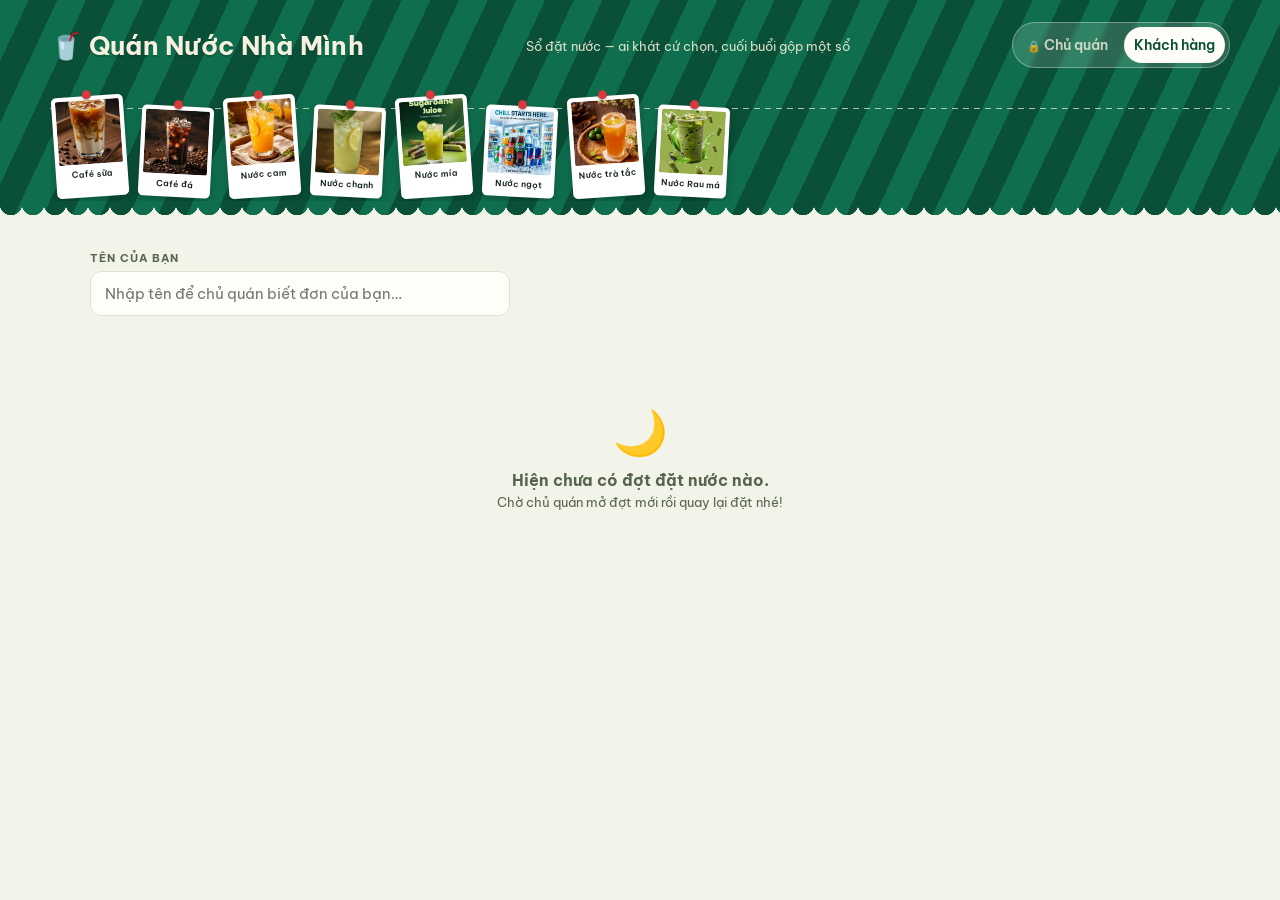
<file: ma-nguon-tham-khao/index.html>
<!DOCTYPE html>
<html lang="vi">
<head>
<meta charset="UTF-8">
<title>Quán Nước Nhà Mình — Sổ Đặt Nước</title>
<link rel="preconnect" href="https://fonts.googleapis.com">
<link href="https://fonts.googleapis.com/css2?family=Fredoka:wght@500;600;700&family=Be+Vietnam+Pro:wght@400;500;600;700&family=Space+Mono:wght@400;700&display=swap" rel="stylesheet">
<link rel="stylesheet" href="style.css">
</head>
<body>

<div class="hero">
  <div class="hero-top">
    <div class="logo">🥤 Quán Nước Nhà Mình</div>
    <div class="tagline">Sổ đặt nước — ai khát cứ chọn, cuối buổi gộp một sổ</div>
    <div class="tabs">
      <button class="tab-btn" data-role="owner"><span class="lock-ic">🔒</span>Chủ quán</button>
      <button class="tab-btn active" data-role="customer">Khách hàng</button>
    </div>
  </div>
  <div class="photo-string" id="photo-string"></div>
</div>

<main>

  <!-- ============ OWNER VIEW ============ -->
  <section id="view-owner" class="view">

    <div class="owner-subtabs">
      <button class="owner-subtab-btn active" data-subtab="dashboard">🧾 Quản lý quán</button>
      <button class="owner-subtab-btn" data-subtab="history">📖 Sổ ghi chép</button>
    </div>

    <div id="owner-subview-dashboard" class="owner-subview active">
      <div class="owner-layout">
        <div class="col-session">
          <div class="card">
            <div class="card-head">
              <div>
                <span class="eyebrow">Đợt đặt nước</span>
                <span id="session-pill" class="pill closed">Đã đóng</span>
              </div>
              <div id="owner-session-actions"></div>
            </div>

            <div id="owner-revenue" class="revenue" style="display:none;">
              <div class="num" id="owner-revenue-num">0đ</div>
              <div class="lbl">Tổng doanh thu đợt này · <span id="owner-order-count">0</span> đơn</div>
            </div>

            <div id="owner-tickets" class="ticket-roll"></div>
          </div>
        </div>

        <div class="col-side">
          <div class="card">
            <div class="card-head">
              <div class="card-title">📋 Menu &amp; giá</div>
            </div>
            <div id="menu-list"></div>
            <div class="add-drink-row">
              <input type="text" id="new-drink-name" placeholder="Tên món mới…">
              <input type="number" id="new-drink-price" placeholder="Giá">
              <button class="btn btn-ghost" id="add-drink-btn">+ Thêm</button>
            </div>
          </div>
        </div>
      </div>
    </div>

    <div id="owner-subview-history" class="owner-subview">
      <div class="card">
        <div class="card-head">
          <div class="card-title">📖 Sổ ghi chép</div>
        </div>
        <div id="history-summary" class="history-summary"></div>
        <div id="history-list"></div>
      </div>
    </div>

  </section>

  <!-- ============ CUSTOMER VIEW ============ -->
  <section id="view-customer" class="view active">
    <div class="name-bar">
      <label for="customer-name">Tên của bạn</label>
      <input type="text" id="customer-name" placeholder="Nhập tên để chủ quán biết đơn của bạn…">
    </div>

    <div id="customer-content"></div>
  </section>

</main>

<div id="stamp-toast" class="stamp-toast">Đã nhận đơn ✓</div>

<div id="pin-overlay" class="pin-overlay">
  <div class="pin-box">
    <div class="pin-title" id="pin-title">Nhập mã chủ quán</div>
    <div class="pin-sub" id="pin-sub">Trang này chỉ dành cho chủ quán.</div>
    <input type="password" id="pin-input" inputmode="numeric" autocomplete="off" placeholder="••••">
    <div class="pin-error" id="pin-error"></div>
    <div class="pin-actions">
      <button class="btn btn-ghost" id="pin-cancel">Huỷ</button>
      <button class="btn btn-primary" id="pin-submit">Xác nhận</button>
    </div>
  </div>
</div>

<script src="script.js"></script>
</body>
</html>
</file>
<file: ma-nguon-tham-khao/style.css>
:root{
    --paper:#F2F4E9;
    --card:#FFFDF7;
    --ink:#16241C;
    --ink-soft:#57654C;
    --jade:#0F6E4D;
    --jade-dark:#0A4F38;
    --jade-pale:#DCEEE1;
    --mango:#EE9312;
    --hibiscus:#D8393D;
    --butter:#F5C43F;
    --sky:#2E86A6;
    --line:#DFE4CE;
    --shadow: 0 2px 0 rgba(22,36,28,0.06);
  }
  html{overflow-x:hidden;}
  *{box-sizing:border-box;}
  body{
    margin:0;
    overflow-x:hidden;
    background:var(--paper);
    color:var(--ink);
    font-family:'Be Vietnam Pro',sans-serif;
    min-height:100vh;
    padding-bottom:60px;
  }
  h1,h2,h3,.display{font-family:'Fredoka',cursive;}
  .mono{font-family:'Space Mono',monospace;}

  /* ===== HERO ===== */
  .hero{
    position:relative;
    background:
      repeating-linear-gradient(115deg, var(--jade) 0 26px, var(--jade-dark) 26px 52px);
    padding:26px 16px 20px;
    color:#F5F1DE;
    overflow:hidden;
  }
  .hero::after{
    content:"";
    position:absolute;left:0;right:0;bottom:-1px;height:22px;
    background:var(--paper);
    -webkit-mask-image:radial-gradient(circle at 11px 0, transparent 11px, black 11.5px);
    mask-image:radial-gradient(circle at 11px 0, transparent 11px, black 11.5px);
    -webkit-mask-size:22px 22px; mask-size:22px 22px;
    -webkit-mask-repeat:repeat-x; mask-repeat:repeat-x;
  }
  .hero-top{
    text-align:center;position:relative;z-index:2;
  }
  .logo{
    font-size:28px;font-weight:700;letter-spacing:0.3px;
    display:flex;align-items:center;justify-content:center;gap:8px;
    text-shadow:0 2px 0 rgba(0,0,0,0.15);
  }
  .tagline{font-size:12.5px;opacity:0.88;margin-top:3px;}

  .tabs{
    display:flex;justify-content:center;gap:6px;
    margin:16px auto 0;max-width:320px;
    background:rgba(255,253,247,0.14);
    border:1.5px solid rgba(255,253,247,0.35);
    border-radius:999px;padding:4px;
    backdrop-filter:blur(2px);
  }
  .tab-btn{
    flex:1;border:none;background:transparent;padding:9px 10px;border-radius:999px;
    font-family:'Be Vietnam Pro',sans-serif;font-weight:600;font-size:14px;
    color:#F5F1DE;cursor:pointer;opacity:0.8;
  }
  .tab-btn.active{background:var(--card);color:var(--jade-dark);opacity:1;}
  .tab-btn .lock-ic{font-size:11px;margin-right:3px;}

  /* polaroid string */
  .photo-string{
    position:relative;margin-top:20px;z-index:2;
    display:flex;gap:14px;overflow-x:auto;padding:10px 18px 4px;
    scrollbar-width:none;
  }
  .photo-string::-webkit-scrollbar{display:none;}
  .photo-string::before{
    content:"";position:absolute;top:22px;left:0;right:0;height:1px;
    background:repeating-linear-gradient(90deg, rgba(245,241,222,0.7) 0 6px, transparent 6px 11px);
  }
  .polaroid{
    flex:0 0 auto;width:72px;background:#fff;padding:4px 4px 8px;border-radius:5px;
    box-shadow:0 4px 10px rgba(0,0,0,0.22);position:relative;
  }
  .polaroid:nth-child(odd){transform:rotate(-4deg);}
  .polaroid:nth-child(even){transform:rotate(3deg);margin-top:10px;}
  .polaroid .pin{
    position:absolute;top:-6px;left:50%;transform:translateX(-50%);
    width:9px;height:9px;border-radius:50%;
    background:var(--hibiscus);box-shadow:0 1px 2px rgba(0,0,0,0.4);
  }
  .polaroid img{width:100%;height:64px;object-fit:cover;border-radius:2px;display:block;}
  .polaroid .cap{
    font-size:8.5px;text-align:center;color:var(--ink);font-weight:600;margin-top:4px;
    white-space:nowrap;overflow:hidden;text-overflow:ellipsis;
  }

  main{max-width:640px;margin:0 auto;padding:22px 14px 0;}
  .view{display:none;}
  .view.active{display:block;}

  /* ===== Cards ===== */
  .card{
    background:var(--card);border:1.5px solid var(--line);border-radius:16px;
    padding:18px;margin-bottom:18px;box-shadow:var(--shadow);
  }
  .card-head{display:flex;align-items:center;justify-content:space-between;margin-bottom:12px;}
  .card-title{font-size:18px;font-weight:700;display:flex;align-items:center;gap:8px;}
  .eyebrow{
    font-size:11px;letter-spacing:1.5px;text-transform:uppercase;color:var(--ink-soft);
    font-weight:700;margin-bottom:4px;display:block;
  }

  .pill{
    display:inline-flex;align-items:center;gap:6px;font-size:12px;font-weight:700;
    padding:5px 11px;border-radius:999px;
  }
  .pill.open{background:var(--jade-pale);color:var(--jade-dark);}
  .pill.open::before{content:"";width:7px;height:7px;border-radius:50%;background:var(--jade-dark);box-shadow:0 0 0 3px rgba(10,79,56,0.15);}
  .pill.closed{background:#EFE9D8;color:var(--ink-soft);}
  .pill.closed::before{content:"";width:7px;height:7px;border-radius:50%;background:var(--ink-soft);}

  button{cursor:pointer;font-family:inherit;}
  .btn{border:none;border-radius:11px;padding:12px 18px;font-weight:700;font-size:14.5px;transition:transform .12s ease;}
  .btn:active{transform:scale(0.97);}
  .btn-primary{background:var(--jade);color:#fff;}
  .btn-stamp{background:var(--hibiscus);color:#fff;}
  .btn-ghost{background:transparent;border:1.5px solid var(--line);color:var(--ink);}
  .btn-block{width:100%;}
  .btn:disabled{opacity:.45;cursor:not-allowed;}

  .revenue{text-align:center;padding:14px 0 6px;}
  .revenue .num{font-family:'Space Mono',monospace;font-size:34px;font-weight:700;color:var(--hibiscus);}
  .revenue .lbl{font-size:12px;color:var(--ink-soft);}

  /* ===== Ticket ===== */
  .ticket-roll{max-height:280px;overflow-y:auto;padding:4px 2px;margin-top:10px;}
  .ticket{
    position:relative;background:#fff;border:1px dashed var(--line);border-radius:4px;
    margin:14px 4px;padding:12px 14px 10px;
  }
  .ticket::before{
    content:"";position:absolute;top:-8px;left:0;right:0;height:16px;
    background:radial-gradient(circle,var(--paper) 8px,transparent 9px) repeat-x;
    background-size:18px 16px;background-position:-3px 0;
  }
  .ticket::after{
    content:"";position:absolute;bottom:-8px;left:0;right:0;height:16px;
    background:radial-gradient(circle,var(--paper) 8px,transparent 9px) repeat-x;
    background-size:18px 16px;background-position:-3px -8px;
  }
  .ticket-top{display:flex;justify-content:space-between;align-items:baseline;font-size:14px;font-weight:700;margin-bottom:6px;}
  .ticket-time{font-family:'Space Mono',monospace;font-size:11px;color:var(--ink-soft);font-weight:400;}
  .ticket-items{font-size:13px;color:var(--ink-soft);line-height:1.7;}
  .ticket-total{
    text-align:right;font-family:'Space Mono',monospace;font-weight:700;
    margin-top:6px;padding-top:6px;border-top:1px dashed var(--line);font-size:14px;color:var(--jade-dark);
  }
  .empty{text-align:center;color:var(--ink-soft);font-size:13.5px;padding:24px 10px;}

  /* ===== Menu editor ===== */
  .menu-row{display:flex;flex-wrap:wrap;align-items:center;gap:8px 10px;padding:9px 0;border-bottom:1px solid var(--line);}
  .menu-row:last-of-type{border-bottom:none;}
  .thumb{width:38px;height:38px;border-radius:9px;object-fit:cover;flex-shrink:0;background:var(--jade-pale);display:block;}
  .thumb-upload{position:relative;display:inline-block;cursor:pointer;flex-shrink:0;}
  .thumb-upload input[type=file]{position:absolute;inset:0;opacity:0;cursor:pointer;width:100%;height:100%;}
  .thumb-empty{
    display:flex;align-items:center;justify-content:center;color:var(--ink-soft);
    font-size:16px;border:1.5px dashed var(--line);background:transparent;
  }
  .thumb-upload::after{
    content:"✎";position:absolute;bottom:-3px;right:-3px;background:var(--jade);color:#fff;
    width:16px;height:16px;border-radius:50%;font-size:9px;display:flex;align-items:center;justify-content:center;
    box-shadow:0 1px 2px rgba(0,0,0,.3);pointer-events:none;
  }
  .menu-row input[type=text]{
    flex:1 1 100px;min-width:60px;border:none;background:transparent;font-weight:600;font-size:14.5px;color:var(--ink);
    font-family:inherit;padding:4px 2px;border-bottom:1px solid transparent;
  }
  .menu-row input[type=text]:focus{outline:none;border-bottom:1px solid var(--jade);}
  .price-input{
    width:78px;flex:0 0 auto;border:1px solid var(--line);border-radius:8px;padding:6px 6px;
    font-family:'Space Mono',monospace;font-size:13px;text-align:right;background:#fff;color:var(--ink);
  }
  .price-input:focus{outline:none;border-color:var(--jade);}
  .icon-btn{border:none;background:transparent;color:var(--ink-soft);font-size:16px;width:26px;height:26px;border-radius:6px;flex-shrink:0;}
  .icon-btn:hover{background:#F4E4E1;color:var(--hibiscus);}
  .add-drink-row{display:flex;flex-wrap:wrap;gap:8px;margin-top:12px;}
  .add-drink-row input[type=text]{flex:1 1 140px;min-width:0;border:1px solid var(--line);border-radius:8px;padding:9px 10px;font-family:inherit;font-size:14px;}
  .add-drink-row input[type=number]{width:88px;flex:0 0 auto;border:1px solid var(--line);border-radius:8px;padding:9px 8px;font-family:'Space Mono',monospace;font-size:13px;}

  /* ===== History ===== */
  .hist-item{border-bottom:1px solid var(--line);padding:10px 0;cursor:pointer;}
  .hist-item:last-child{border-bottom:none;}
  .hist-top{display:flex;justify-content:space-between;align-items:center;}
  .hist-date{font-weight:600;font-size:14px;}
  .hist-meta{font-size:12px;color:var(--ink-soft);}
  .hist-total{font-family:'Space Mono',monospace;font-weight:700;color:var(--hibiscus);}
  .hist-detail{display:none;margin-top:8px;padding-left:2px;}
  .hist-detail.open{display:block;}

  /* ===== Customer view ===== */
  .name-bar{position:sticky;top:0;z-index:5;background:var(--paper);padding:0 0 14px;}
  .name-bar input{
    width:100%;border:1.5px solid var(--line);border-radius:11px;padding:12px 14px;
    font-family:inherit;font-size:15px;background:var(--card);color:var(--ink);
  }
  .name-bar input:focus{outline:none;border-color:var(--jade);}
  .name-bar label{font-size:11px;text-transform:uppercase;letter-spacing:1px;color:var(--ink-soft);font-weight:700;display:block;margin-bottom:6px;}

  .drink-grid{display:flex;flex-direction:column;gap:10px;}
  .drink-card{
    background:var(--card);border:1.5px solid var(--line);border-radius:14px;padding:10px 14px;
  }
  .drink-info{display:flex;align-items:center;gap:11px;}
  .drink-thumb{width:52px;height:52px;border-radius:12px;object-fit:cover;flex-shrink:0;}
  .drink-name{font-weight:600;font-size:15px;}
  .drink-price{font-family:'Space Mono',monospace;font-size:12.5px;color:var(--ink-soft);}
  .stepper{display:flex;align-items:center;gap:10px;}
  .stepper button{
    width:30px;height:30px;border-radius:8px;border:1.5px solid var(--line);
    background:#fff;font-size:16px;font-weight:700;color:var(--jade);line-height:1;
  }
  .stepper button:active{background:var(--jade-pale);}
  .stepper .qty{width:20px;text-align:center;font-family:'Space Mono',monospace;font-weight:700;}

  .cart-bar{
    position:sticky;bottom:14px;margin-top:16px;background:var(--jade-dark);color:#F5F1DE;
    border-radius:14px;padding:13px 16px;display:flex;align-items:center;justify-content:space-between;
    box-shadow:0 6px 18px rgba(15,60,45,0.35);
  }
  .cart-bar .cart-total{font-family:'Space Mono',monospace;font-weight:700;font-size:16px;}
  .cart-bar .cart-lbl{font-size:11px;opacity:.75;letter-spacing:.5px;text-transform:uppercase;}
  .cart-bar button{background:var(--hibiscus);color:#fff;border:none;border-radius:9px;padding:10px 18px;font-weight:700;font-size:14px;}
  .cart-bar button:disabled{opacity:.4;}

  .stamp-toast{
    position:fixed;left:50%;top:40%;transform:translate(-50%,-50%) rotate(-8deg) scale(0.7);
    border:5px solid var(--hibiscus);color:var(--hibiscus);
    font-family:'Fredoka',cursive;font-weight:700;font-size:26px;letter-spacing:2px;
    padding:14px 26px;border-radius:10px;opacity:0;pointer-events:none;
    transition:all .35s cubic-bezier(.34,1.56,.64,1);z-index:50;
    background:rgba(242,244,233,0.94);text-transform:uppercase;
  }
  .stamp-toast.show{opacity:1;transform:translate(-50%,-50%) rotate(-8deg) scale(1);}

  .closed-state{text-align:center;padding:50px 20px;color:var(--ink-soft);}
  .closed-state .big{font-size:44px;margin-bottom:10px;}

  ::-webkit-scrollbar{width:6px;}
  ::-webkit-scrollbar-thumb{background:var(--line);border-radius:4px;}

  .pin-overlay{position:fixed;inset:0;background:rgba(10,40,28,0.6);display:none;align-items:center;justify-content:center;z-index:100;padding:20px;}
  .pin-overlay.show{display:flex;}
  .pin-box{background:var(--card);border-radius:16px;padding:22px;width:100%;max-width:300px;box-shadow:0 12px 30px rgba(10,40,28,0.35);text-align:center;}
  .pin-title{font-family:'Fredoka',cursive;font-size:19px;font-weight:700;margin-bottom:4px;}
  .pin-sub{font-size:12.5px;color:var(--ink-soft);margin-bottom:14px;line-height:1.5;}
  .pin-box input{
    width:100%;border:1.5px solid var(--line);border-radius:10px;padding:12px;text-align:center;
    font-family:'Space Mono',monospace;font-size:18px;letter-spacing:4px;background:#fff;color:var(--ink);margin-bottom:8px;
  }
  .pin-box input:focus{outline:none;border-color:var(--jade);}
  .pin-error{color:var(--hibiscus);font-size:12px;font-weight:600;min-height:16px;margin-bottom:6px;}
  .pin-actions{display:flex;gap:8px;margin-top:6px;}
  .pin-actions .btn{flex:1;}
  .owner-settings-row{display:flex;justify-content:flex-end;margin-top:-6px;margin-bottom:10px;}
  .owner-settings-row button{background:none;border:none;color:var(--ink-soft);font-size:12px;cursor:pointer;text-decoration:underline;padding:2px;}

  .menu-item-block{border-bottom:1px solid var(--line);}
  .menu-item-block:last-child{border-bottom:none;}
  .menu-item-block .menu-row{border-bottom:none;}
  .menu-row-toggle{
    background:none;border:none;color:var(--ink-soft);font-size:11.5px;font-weight:600;
    cursor:pointer;padding:5px 8px;border-radius:7px;white-space:nowrap;flex-shrink:0;
  }
  .menu-row-toggle:hover{background:var(--jade-pale);color:var(--jade-dark);}
  .submenu{margin:0 0 12px 30px;padding:8px 0 4px 12px;border-left:2px solid var(--jade-pale);}
  .subchild-row{display:flex;flex-wrap:wrap;align-items:center;gap:6px 8px;padding:6px 0;}
  .subchild-row .child-name-input{
    flex:1 1 90px;min-width:60px;border:none;background:transparent;font-size:13.5px;color:var(--ink);
    font-family:inherit;padding:3px 2px;border-bottom:1px solid transparent;
  }
  .subchild-row .child-name-input:focus{outline:none;border-bottom:1px solid var(--jade);}
  .subchild-row .child-price-input{width:80px;font-size:12px;padding:5px 6px;}
  .add-child-row{display:flex;flex-wrap:wrap;gap:6px;margin-top:6px;}
  .add-child-row input[type=text]{flex:1 1 110px;min-width:0;border:1px solid var(--line);border-radius:7px;padding:7px 9px;font-size:13px;font-family:inherit;}
  .add-child-row input[type=number]{width:76px;flex:0 0 auto;border:1px solid var(--line);border-radius:7px;padding:7px 7px;font-family:'Space Mono',monospace;font-size:12px;}
  .add-child-row button{font-size:12px;padding:7px 10px;flex-shrink:0;}

  .drink-card-head{display:flex;align-items:center;justify-content:space-between;gap:10px;}
  .expand-toggle{
    background:none;border:none;color:var(--jade-dark);font-size:12px;font-weight:600;
    cursor:pointer;padding:5px 6px 0;border-radius:6px;display:inline-flex;align-items:center;gap:3px;
  }
  .expand-toggle:hover{text-decoration:underline;}
  .sub-drinks{margin-top:10px;padding-top:10px;border-top:1px dashed var(--line);display:flex;flex-direction:column;gap:8px;}
  .sub-drink-row{display:flex;align-items:center;justify-content:space-between;padding-left:10px;border-left:2px solid var(--jade-pale);}
  .sub-drink-info .name{font-size:13.5px;font-weight:600;}
  .sub-drink-info .price{font-size:11.5px;color:var(--ink-soft);font-family:'Space Mono',monospace;}

  /* ===== Owner sub-navigation (Sổ ghi chép as its own section) ===== */
  .owner-subtabs{
    display:flex;gap:8px;margin-bottom:18px;
    background:var(--jade-pale);border-radius:13px;padding:4px;max-width:360px;
  }
  .owner-subtab-btn{
    flex:1;border:none;background:transparent;padding:10px 12px;border-radius:10px;
    font-family:'Be Vietnam Pro',sans-serif;font-weight:600;font-size:13.5px;
    color:var(--jade-dark);cursor:pointer;opacity:0.72;
  }
  .owner-subtab-btn.active{background:var(--card);opacity:1;box-shadow:var(--shadow);}
  .owner-subview{display:none;}
  .owner-subview.active{display:block;}

  /* ===== History page — refined layout ===== */
  .history-summary{
    display:flex;gap:22px;flex-wrap:wrap;
    padding:2px 2px 18px;margin-bottom:16px;border-bottom:1px solid var(--line);
  }
  .history-summary .stat .num{font-family:'Space Mono',monospace;font-weight:700;font-size:20px;color:var(--jade-dark);}
  .history-summary .stat.revenue .num{color:var(--hibiscus);}
  .history-summary .stat .lbl{font-size:11px;color:var(--ink-soft);text-transform:uppercase;letter-spacing:.5px;margin-top:2px;}

  .hist-item{border:none;border-bottom:1px solid var(--line);padding:14px 0;cursor:pointer;}
  .hist-item:last-child{border-bottom:none;}
  .hist-top{display:flex;justify-content:space-between;align-items:center;}
  .hist-date{font-weight:700;font-size:14.5px;display:flex;align-items:center;gap:6px;}
  .hist-date .chevron{font-size:11px;color:var(--ink-soft);transition:transform .15s ease;}
  .hist-item.open .hist-date .chevron{transform:rotate(90deg);}
  .hist-meta{font-size:12px;color:var(--ink-soft);margin-top:2px;}
  .hist-total{font-family:'Space Mono',monospace;font-weight:700;color:var(--hibiscus);font-size:15px;}
  .hist-detail{display:none;margin-top:12px;}
  .hist-detail.open{display:block;}

  .hist-order-card{
    background:var(--paper);border:1px solid var(--line);border-radius:12px;
    padding:11px 13px;margin-bottom:8px;
  }
  .hist-order-card:last-child{margin-bottom:0;}
  .hist-order-top{display:flex;justify-content:space-between;align-items:baseline;margin-bottom:7px;}
  .hist-order-name{font-weight:700;font-size:13.5px;color:var(--ink);}
  .hist-order-time{font-size:10.5px;color:var(--ink-soft);font-family:'Space Mono',monospace;}
  .hist-order-items{display:flex;flex-wrap:wrap;gap:6px;margin-bottom:8px;}
  .hist-item-chip{
    background:var(--jade-pale);color:var(--jade-dark);font-size:11.5px;font-weight:600;
    padding:4px 10px;border-radius:999px;white-space:nowrap;
  }
  .hist-order-total{
    text-align:right;font-family:'Space Mono',monospace;font-weight:700;font-size:13px;
    color:var(--ink);padding-top:7px;border-top:1px dashed var(--line);
  }

  @media (max-width:400px){
    .logo{font-size:24px;}
    .revenue .num{font-size:28px;}
  }

  /* ============================================================
     DESKTOP LAYOUT (PC) — dedicated two-column interface
     ============================================================ */
  .cart-panel{display:none;}

  @media (min-width:900px){
    body{padding-bottom:0;}

    /* ---- hero: horizontal on desktop ---- */
    .hero{padding:22px 40px 24px;}
    .hero-top{
      max-width:1180px;margin:0 auto;
      display:flex;align-items:center;justify-content:space-between;text-align:left;gap:24px;
    }
    .logo{font-size:26px;justify-content:flex-start;}
    .tagline{margin-top:2px;}
    .tabs{margin:0;max-width:300px;flex-shrink:0;}
    .photo-string{max-width:1180px;margin:18px auto 0;padding:10px 4px 4px;}

    main{max-width:1180px;padding:26px 40px 0;}

    /* ---- Owner: two-column dashboard ---- */
    .owner-layout{display:grid;grid-template-columns:0.9fr 1.1fr;gap:20px;align-items:start;}
    .owner-layout .card{margin-bottom:20px;}
    .owner-settings-row{max-width:1180px;}
    .ticket-roll{max-height:420px;}

    /* ---- Menu & giá: roomier, more refined on desktop ---- */
    .col-side .menu-row{padding:15px 6px;gap:16px;border-radius:12px;}
    .col-side .menu-row:hover{background:var(--paper);}
    .col-side .thumb-upload{width:56px;height:56px;}
    .col-side .thumb,
    .col-side .thumb-empty{width:56px;height:56px;border-radius:13px;font-size:20px;}
    .col-side .thumb-upload::after{width:19px;height:19px;font-size:11px;}
    .col-side .menu-row input[type=text]{font-size:16.5px;flex-basis:140px;}
    .col-side .price-input{width:108px;font-size:14.5px;padding:9px 11px;border-radius:9px;}
    .col-side .menu-row-toggle{
      font-size:12.5px;padding:7px 13px;border-radius:999px;
      background:var(--jade-pale);color:var(--jade-dark);
    }
    .col-side .menu-row-toggle:hover{background:var(--jade);color:#fff;}
    .col-side .icon-btn{width:32px;height:32px;font-size:17px;border-radius:9px;}
    .col-side .submenu{margin-left:72px;}
    .col-side .add-drink-row{margin-top:16px;gap:10px;}
    .col-side .add-drink-row input[type=text]{padding:11px 13px;font-size:14.5px;}
    .col-side .add-drink-row input[type=number]{width:104px;padding:11px 10px;font-size:13.5px;}
    .col-side .add-drink-row button{padding:11px 18px;}
    .col-side .card-title{font-size:19px;}

    /* ---- Customer: drink grid + sticky sidebar cart ---- */
    .name-bar{position:static;background:transparent;padding:0 0 18px;max-width:1180px;}
    .name-bar input{max-width:420px;}
    .customer-layout{display:grid;grid-template-columns:1fr 320px;gap:22px;align-items:start;}
    .drink-grid{
      display:grid;grid-template-columns:repeat(2,1fr);gap:12px;align-items:start;
    }
    .drink-card{padding:14px;}
    .drink-card-head{flex-direction:column;align-items:stretch;gap:10px;}
    .drink-info{flex-direction:column;align-items:flex-start;gap:8px;}
    .drink-thumb{width:100%;height:110px;border-radius:10px;}
    .stepper{align-self:flex-end;}

    .cart-panel{
      display:block;position:sticky;top:22px;
      background:var(--card);border:1.5px solid var(--line);border-radius:16px;
      padding:18px;box-shadow:var(--shadow);
    }
    .cart-panel h3{
      font-family:'Fredoka',cursive;font-size:17px;margin:0 0 12px;
      display:flex;align-items:center;gap:6px;
    }
    .cart-panel .cart-items{max-height:260px;overflow-y:auto;margin-bottom:10px;}
    .cart-line{
      display:flex;justify-content:space-between;align-items:center;
      font-size:13px;padding:7px 0;border-bottom:1px solid var(--line);
    }
    .cart-line:last-child{border-bottom:none;}
    .cart-line .cl-name{color:var(--ink);font-weight:600;}
    .cart-line .cl-qty{color:var(--ink-soft);font-family:'Space Mono',monospace;font-size:12px;}
    .cart-line .cl-price{font-family:'Space Mono',monospace;font-size:12.5px;color:var(--ink-soft);}
    .cart-panel-empty{font-size:12.5px;color:var(--ink-soft);text-align:center;padding:18px 4px;}
    .cart-panel-total{
      display:flex;justify-content:space-between;align-items:baseline;
      padding-top:10px;border-top:1.5px solid var(--line);margin-bottom:12px;
    }
    .cart-panel-total .lbl{font-size:12px;color:var(--ink-soft);text-transform:uppercase;letter-spacing:.5px;}
    .cart-panel-total .num{font-family:'Space Mono',monospace;font-weight:700;font-size:19px;color:var(--hibiscus);}

    /* mobile-only sticky bottom bar hidden on desktop */
    .customer-layout ~ .cart-bar,
    .cart-bar.mobile-only{display:none;}

    .closed-state{padding:70px 20px;}
  }
</file>
